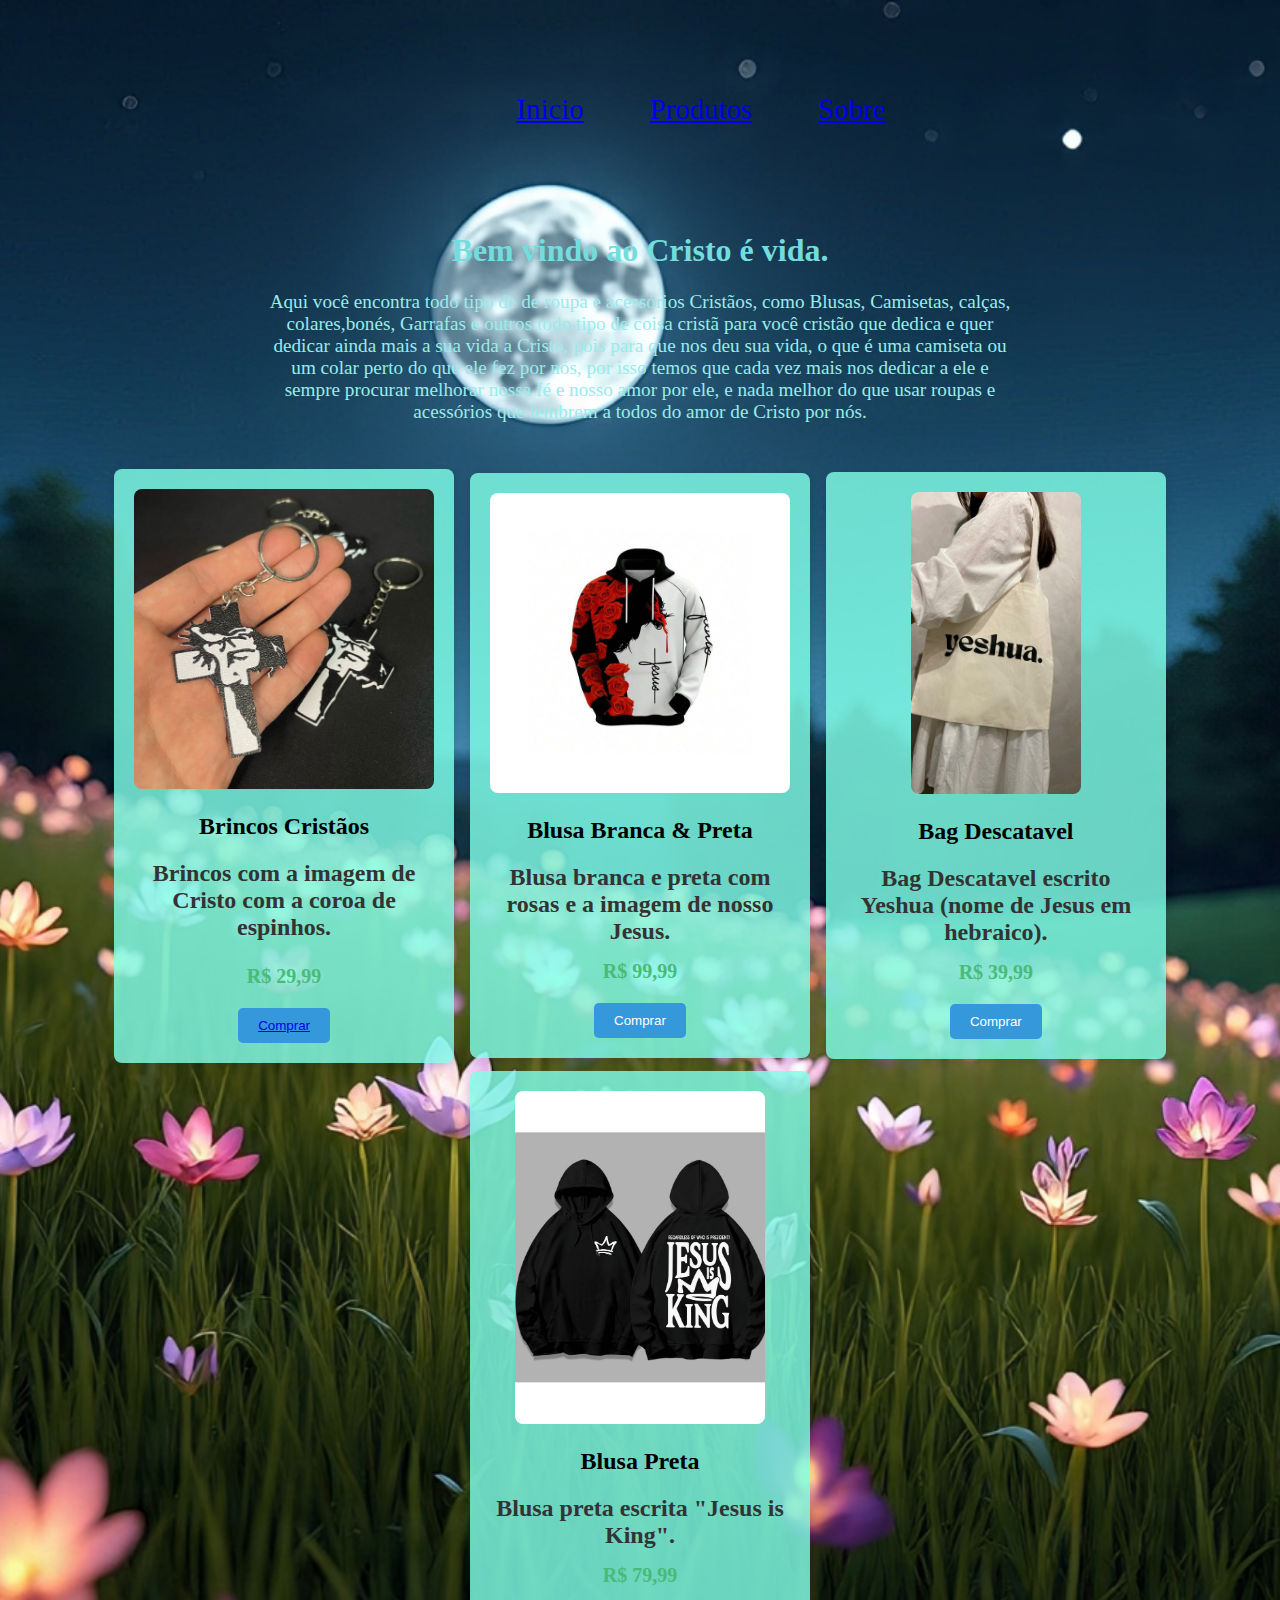
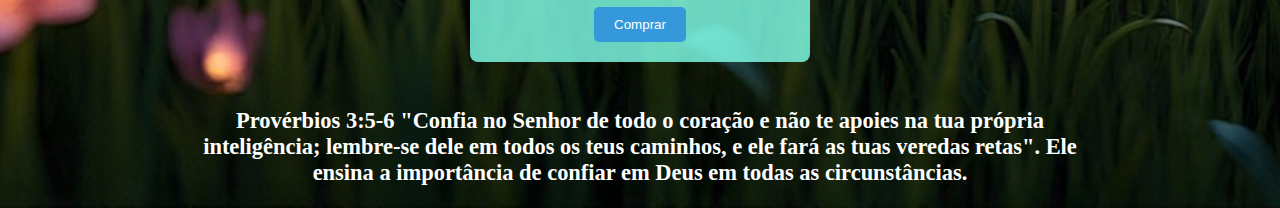
<file: site/index.html>
<!DOCTYPE html>
<html lang="pt-br">

<head>
    <meta charset="UTF-8">
    <meta name="viewport" content="width=device-width, initial-scale=1.0">
    <title>Cristo é vida</title>
    <link rel="stylesheet" href="principio.css">
    <link rel="icon" type="image/png" href="imagens\icon.jpg">
</head>

<body>
    <header>
        <div class="container2">
            <ul>
                <li><a rel="stylesheet" href="index.html"> Inicio </a></li>
                <li><a rel="stylesheet" href="produtos.html"> Produtos</a> </li>
                <li><a rel="stylesheet" href="Sobre.html"> Sobre </a></li>
            </ul>
        </div>
    </header>


    <main>
        <div>
            <h1>Bem vindo ao Cristo é vida.</h1>
        </div>
        <div class="text">
                <p>
                    Aqui você encontra todo tipo de de roupa e acessórios Cristãos, como Blusas, Camisetas, calças,
                    colares,bonés, Garrafas e outros todo tipo de coisa cristã para você cristão que dedica e quer
                    dedicar
                    ainda mais a sua vida a Cristo, pois para que nos deu sua vida, o que é uma camiseta ou um colar
                    perto
                    do que ele fez por nós, por isso temos que cada vez mais nos dedicar a ele e sempre procurar
                    melhorar
                    nossa fé e nosso amor por ele, e nada melhor do que usar roupas e acessórios que lembrem a todos do
                    amor
                    de Cristo por nós.
                </p>
        </div>

        <div class="container">
            <div class="card">
                <img src="imagens\1.chaveiro.jpg" alt="Produto 1">
                <h2> Brincos Cristãos </h2>
                <h3> Brincos com a imagem de Cristo com a coroa de espinhos. <Figure></Figure>
                </h3>
                <div class="price">R$ 29,99</div>
                <button><a rel="stylesheet" href="Brincos.html">Comprar</a></button>
            </div>

            <div class="card">
                <img src="imagens\2.Blusa.jpg" alt="Produto 2">
                <h2> Blusa Branca & Preta </h2>
                <h3> Blusa branca e preta com rosas e a imagem de nosso Jesus. </h3>
                <div class="price">R$ 99,99</div>
                <button>Comprar</button>
            </div>

            <div class="card">
                <img src="imagens\3.Bag.jpg" style="width: 170px;" alt="Produto 3">
                <h2> Bag Descatavel </h2>
                <h3> Bag Descatavel escrito Yeshua (nome de Jesus em hebraico). </h3>
                <div class="price">R$ 39,99</div>
                <button>Comprar</button>
            </div>


            <div class="card">
                <img src="imagens\4.Blusa.jpg" style="width: 250px;" alt="Produto 4">
                <h2> Blusa Preta </h2>
                <h3> Blusa preta escrita "Jesus is King".</h3>
                <div class="price">R$ 79,99</div>
                <button>Comprar</button>
            </div>

        </div>


    </main>

    <div class="text2">
        <h3><strong>Provérbios 3:5-6</strong> "Confia no Senhor de todo o coração e não te apoies na tua própria
            inteligência; lembre-se dele em todos os teus caminhos, e ele fará as tuas veredas retas". Ele ensina a
            importância de confiar em Deus em todas as circunstâncias. </h3>
    </div>

</body>

</html>
</file>
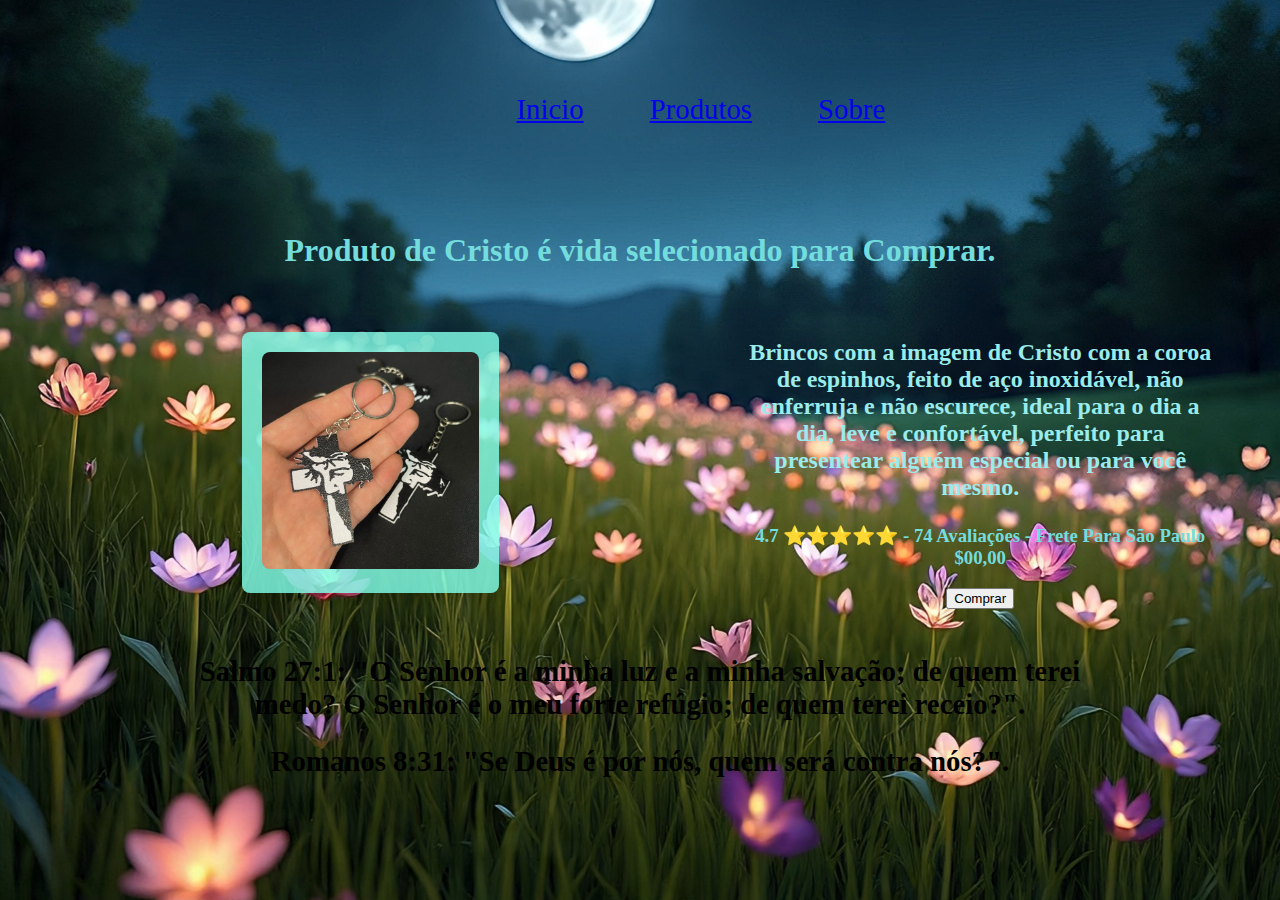
<file: site/Brincos.html>
<!DOCTYPE html>
<html lang="pt-br">

<head>
    <meta charset="UTF-8">
    <meta name="viewport" content="width=device-width, initial-scale=1.0">
    <title>Cristo é vida</title>
    <link rel="stylesheet" href="principio.css">
    <link rel="icon" type="image/png" href="imagens\icon.jpg">
</head>

<body>
    <header>
        <div class="container2">
            <ul>
                <li><a rel="stylesheet" href="index.html"> Inicio </a></li>
                <li><a rel="stylesheet" href="produtos.html"> Produtos</a> </li>
                <li><a rel="stylesheet" href="Sobre.html"> Sobre </a></li>
            </ul>
        </div>
    </header>


        <div>
            <h1>Produto de Cristo é vida selecionado para Comprar.</h1>
        </div>


        <div class="container3">
           
                <div style="width: 30%;"
                 class="card">
                <img src="imagens\1.chaveiro.jpg" alt="Produto 1">
                </div>
           
            
            <div >
                <h2>
                    <p>
                        Brincos com a imagem de Cristo com a coroa de espinhos, feito de aço inoxidável, não enferruja e
                        não escurece, ideal para o dia a dia, leve e confortável, perfeito para presentear alguém
                        especial ou para você mesmo.
                    </p>
                </h2>
                <H3 >4.7 ⭐⭐⭐⭐⭐ - 74 Avaliações - Frete Para São Paulo $00,00</H3>
                <button>Comprar</button>
            </div>

        </div>

        <div class="text2">
            <h2>
                Salmo 27:1: "O Senhor é a minha luz e a minha salvação; de quem terei medo? O Senhor é o meu forte
                refúgio; de quem terei receio?".
            </h2>
            <h2>
                Romanos 8:31: "Se Deus é por nós, quem será contra nós?".
            </h2>
        </div>

</body>

</html>
</file>
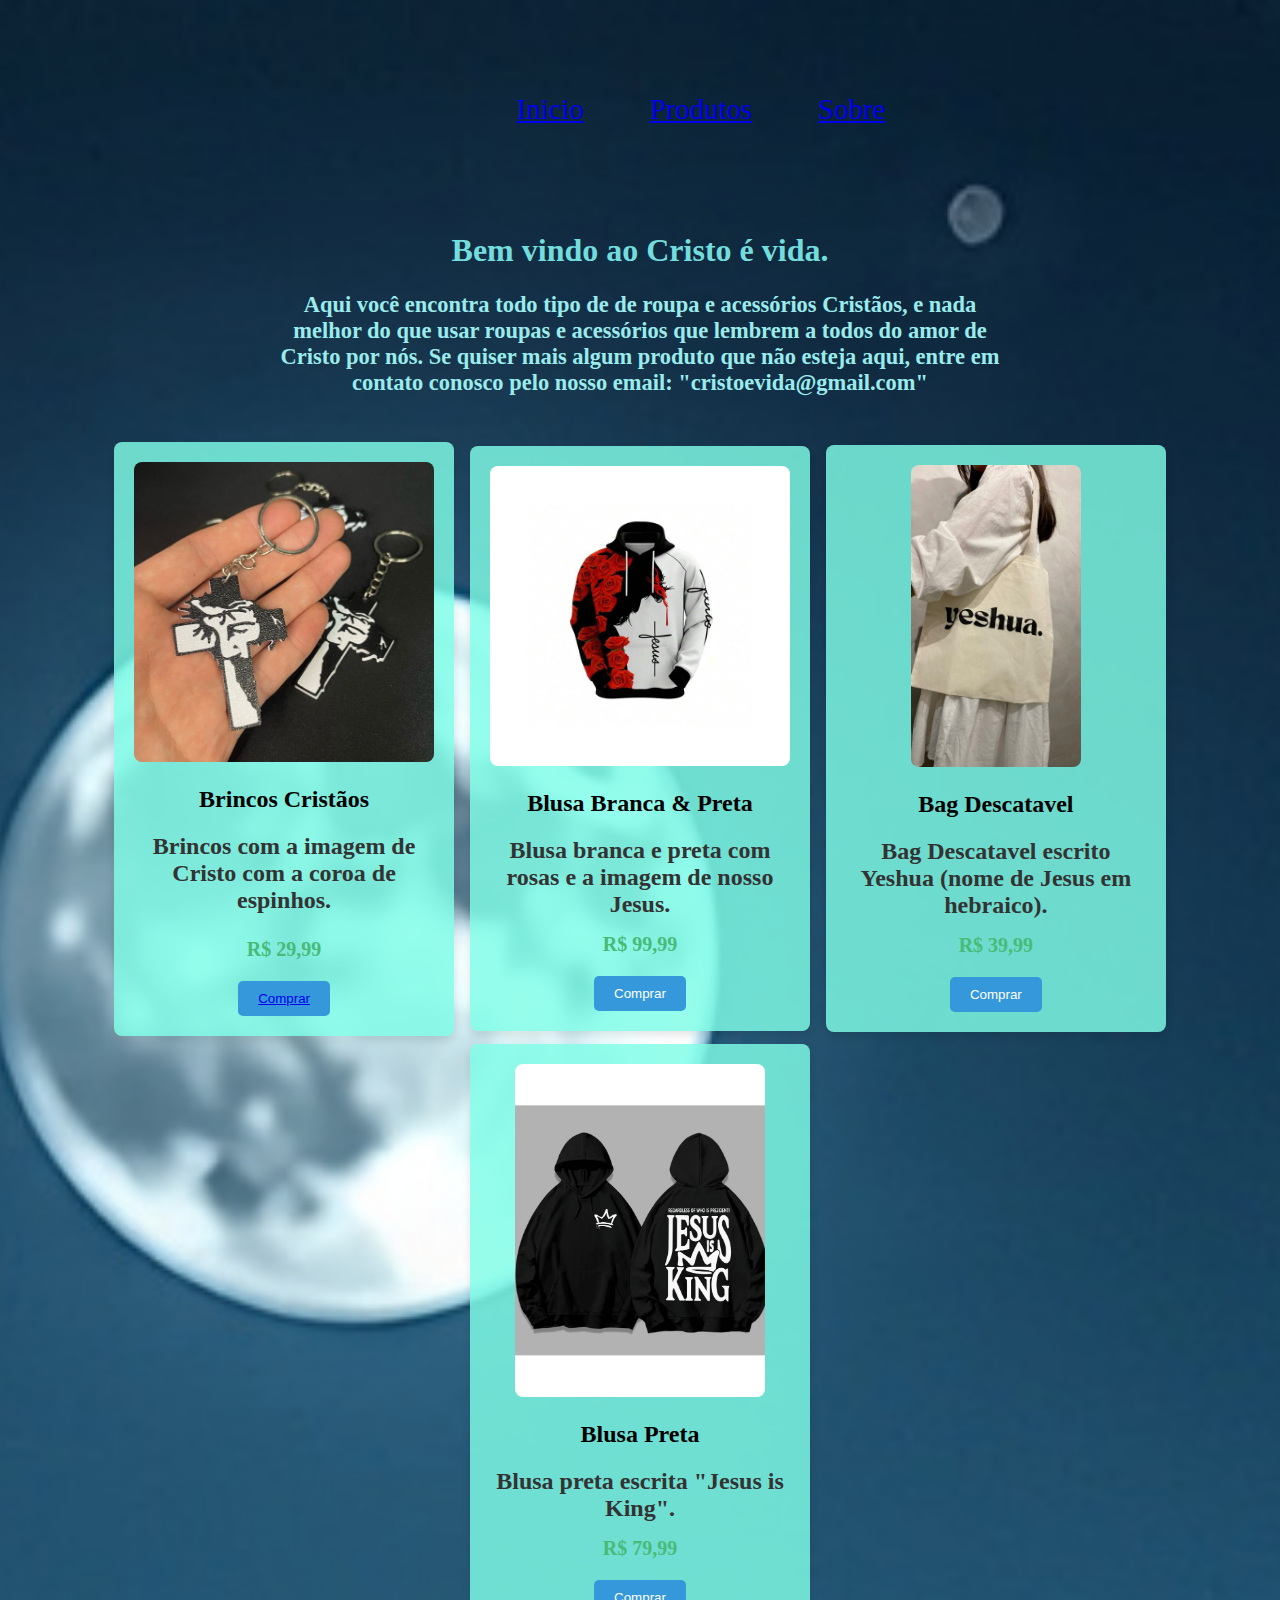
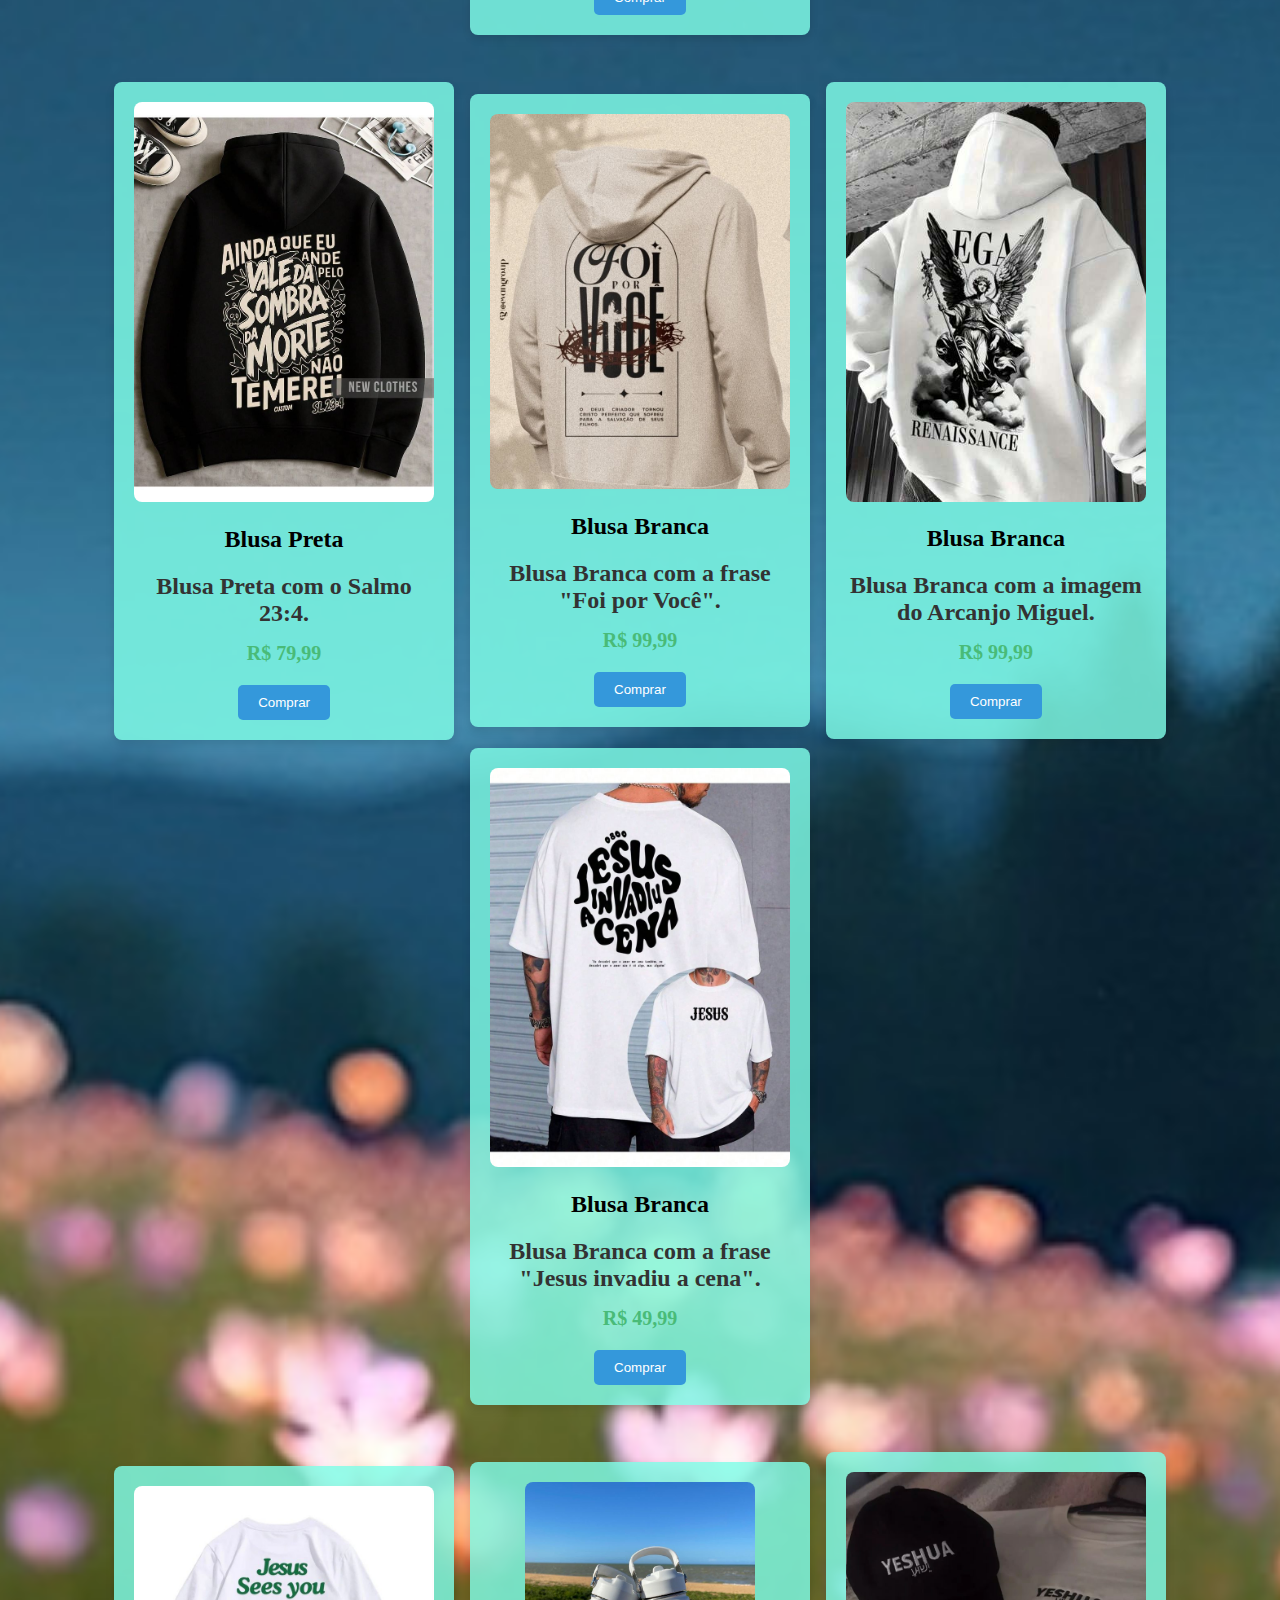
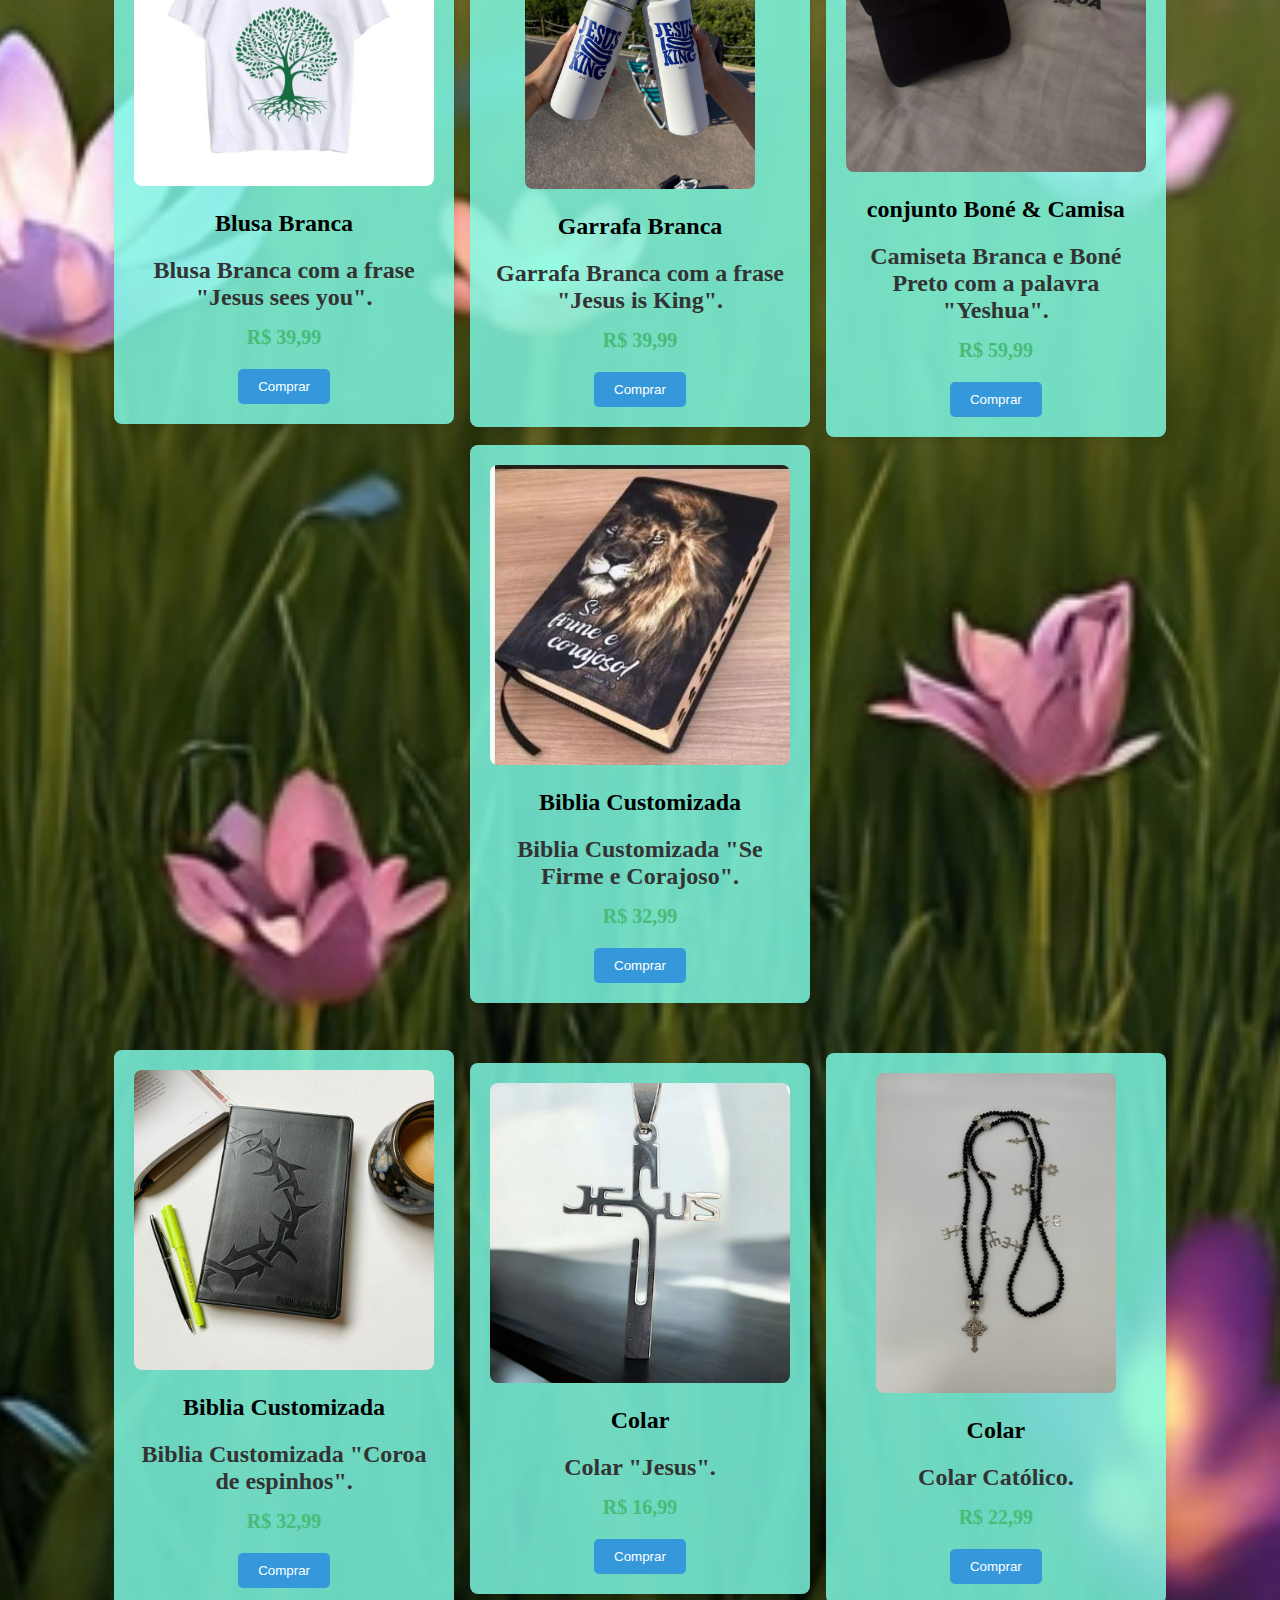
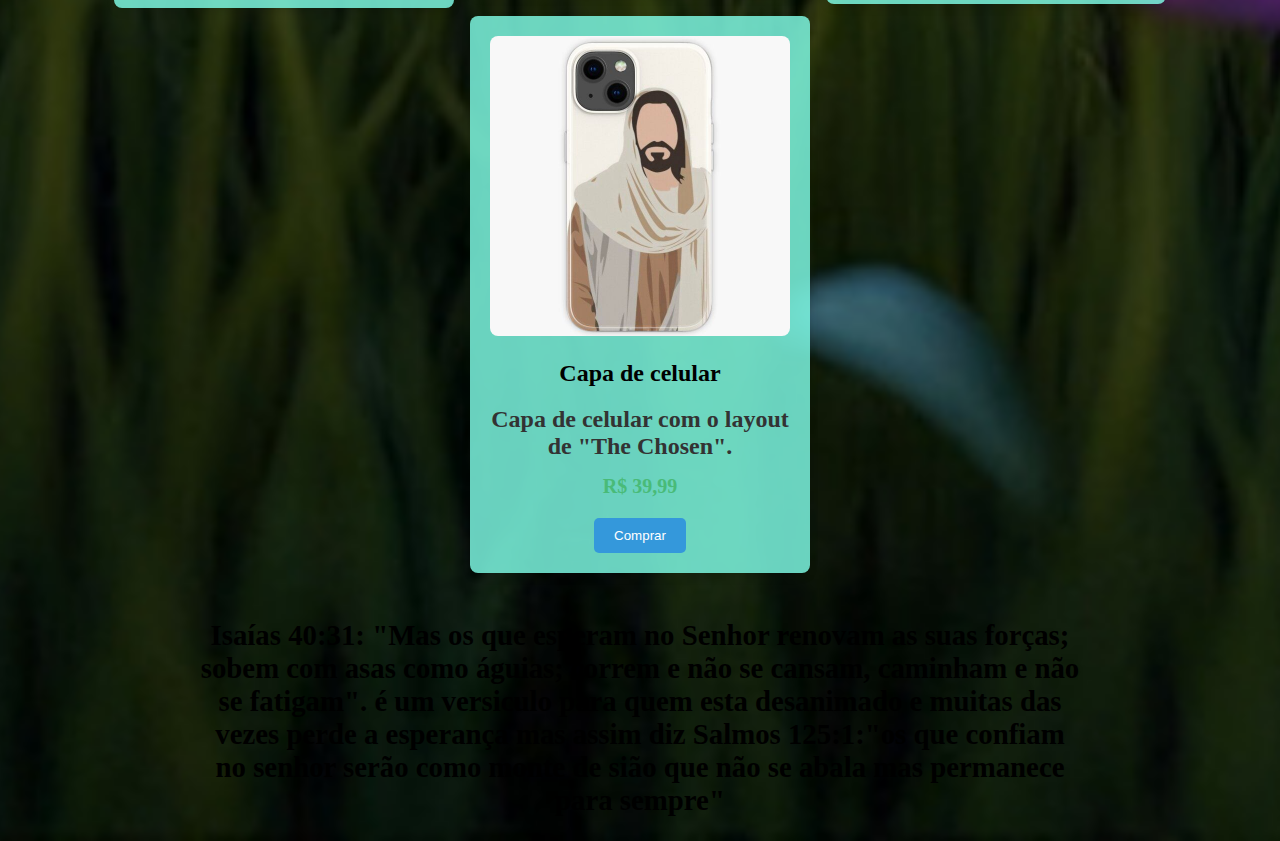
<file: site/produtos.html>
<!DOCTYPE html>
<html lang="pt-br">

<head>
    <meta charset="UTF-8">
    <meta name="viewport" content="width=device-width, initial-scale=1.0">
    <title>Cristo é vida</title>
    <link rel="stylesheet" href="principio.css">
    <link rel="icon" type="image/png" href="imagens\icon.jpg">
</head>

<body>
    <header>
        <div class="container2">
            <ul>
                <li><a rel="stylesheet" href="index.html"> Inicio </a></li>
                <li><a rel="stylesheet" href="produtos.html"> Produtos</a> </li>
                <li><a rel="stylesheet" href="Sobre.html"> Sobre </a></li>
            </ul>
        </div>
    </header>


    <main>
        <div>
            <h1>Bem vindo ao Cristo é vida.</h1>
        </div>
        <div class="text">
            <h3>
                <p>
                    Aqui você encontra todo tipo de de roupa e acessórios Cristãos, e nada melhor do que usar roupas e
                    acessórios que lembrem a todos do amor de Cristo por nós.
                    Se quiser mais algum produto que não esteja aqui, entre em contato conosco pelo nosso email:
                    "cristoevida@gmail.com"
                </p>
            </h3>
        </div>

        <div class="container">
            <div class="card">
                <img src="imagens\1.chaveiro.jpg" alt="Produto 1">
                <h2> Brincos Cristãos </h2>
                <h3> Brincos com a imagem de Cristo com a coroa de espinhos. <Figure></Figure>
                </h3>
                <div class="price">R$ 29,99</div>
                <button><a rel="stylesheet" href="Brincos.html">Comprar</a></button>
            </div>

            <div class="card">
                <img src="imagens\2.Blusa.jpg" alt="Produto 2">
                <h2> Blusa Branca & Preta </h2>
                <h3> Blusa branca e preta com rosas e a imagem de nosso Jesus. </h3>
                <div class="price">R$ 99,99</div>
                <button>Comprar</button>
            </div>

            <div class="card">
                <img src="imagens\3.Bag.jpg" style="width: 170px;" alt="Produto 3">
                <h2> Bag Descatavel </h2>
                <h3> Bag Descatavel escrito Yeshua (nome de Jesus em hebraico). </h3>
                <div class="price">R$ 39,99</div>
                <button>Comprar</button>
            </div>


            <div class="card">
                <img src="imagens\4.Blusa.jpg" style="width: 250px;" alt="Produto 4">
                <h2> Blusa Preta </h2>
                <h3> Blusa preta escrita "Jesus is King".</h3>
                <div class="price">R$ 79,99</div>
                <button>Comprar</button>
            </div>

        </div>

        <div class="container">
            <div class="card">
                <img src="imagens\5.Blusa.jpg" alt="Produto 5">
                <h2> Blusa Preta </h2>
                <h3> Blusa Preta com o Salmo 23:4. </h3>
                <div class="price">R$ 79,99</div>
                <button>Comprar</button>
            </div>

            <div class="card">
                <img src="imagens\6.Blusa.jpg" alt="Produto 6">
                <h2> Blusa Branca </h2>
                <h3> Blusa Branca com a frase "Foi por Você". </h3>
                <div class="price">R$ 99,99</div>
                <button>Comprar</button>

            </div>


            <div class="card">
                <img src="imagens\7.camiseta.jpg" alt="White T-shirt featuring Archangel Michael ">
                <h2> Blusa Branca </h2>
                <h3> Blusa Branca com a imagem do Arcanjo Miguel. </h3>
                <div class="price">R$ 99,99</div>
                <button>Comprar</button>

            </div>


            <div class="card">
                <img src="imagens\8.camiseta.jpg" alt="Produto 8">
                <h2> Blusa Branca </h2>
                <h3> Blusa Branca com a frase "Jesus invadiu a cena". </h3>
                <div class="price">R$ 49,99</div>
                <button>Comprar</button>

            </div>

        </div>

        <div class="container">
            <div class="card">
                <img src="imagens\9.camiseta.jpg" alt="Produto 9">
                <h2> Blusa Branca </h2>
                <h3> Blusa Branca com a frase "Jesus sees you". </h3>
                <div class="price">R$ 39,99</div>
                <button>Comprar</button>

            </div>


            <div class="card">
                <img src="imagens\10.Garrafa.jpg" style="width: 230px;" alt="Produto 10">
                <h2> Garrafa Branca </h2>
                <h3> Garrafa Branca com a frase "Jesus is King". </h3>
                <div class="price">R$ 39,99</div>
                <button>Comprar</button>

            </div>


            <div class="card">
                <img src="imagens\11.Bone.jpg" alt="Produto 11">
                <h2> conjunto Boné & Camisa </h2>
                <h3> Camiseta Branca e Boné Preto com a palavra "Yeshua". </h3>
                <div class="price">R$ 59,99</div>
                <button>Comprar</button>

            </div>


            <div class="card">
                <img src="imagens\12.biblia.jpg" alt="Produto 12">
                <h2> Biblia Customizada </h2>
                <h3> Biblia Customizada "Se Firme e Corajoso". </h3>
                <div class="price">R$ 32,99</div>
                <button>Comprar</button>

            </div>

        </div>


        <div class="container">
            <div class="card">
                <img src="imagens\13.Biblia.jpg" alt="Produto 13">
                <h2> Biblia Customizada</h2>
                <h3> Biblia Customizada "Coroa de espinhos". </h3>
                <div class="price">R$ 32,99</div>
                <button>Comprar</button>

            </div>


            <div class="card">
                <img src="imagens\14.colar.jpg" alt="Produto 14">
                <h2> Colar</h2>
                <h3> Colar "Jesus". </h3>
                <div class="price">R$ 16,99</div>
                <button>Comprar</button>

            </div>


            <div class="card">
                <img src="imagens\15.Colar.jpg" style="width: 240px;" alt="Produto 15">
                <h2> Colar</h2>
                <h3> Colar Católico. </h3>
                <div class="price">R$ 22,99</div>
                <button>Comprar</button>

            </div>


            <div class="card">
                <img src="imagens\16.Capinha.jpg" alt="Produto 16">
                <h2> Capa de celular</h2>
                <h3> Capa de celular com o layout de "The Chosen". </h3>
                <div class="price">R$ 39,99</div>
                <button>Comprar</button>

            </div>
        </div>
    </main>

    <div class="text">
        <h2>Isaías 40:31: "Mas os que esperam no Senhor renovam as suas forças; sobem com asas como águias; correm e não
            se cansam, caminham e não se fatigam". é um versiculo para quem esta desanimado e muitas das vezes
            perde a esperança mas assim diz Salmos 125:1:"os que confiam no senhor serão como monte de sião que não se abala mas
            permanece para sempre" </h2>
    </div>

</body>

</html>
</file>
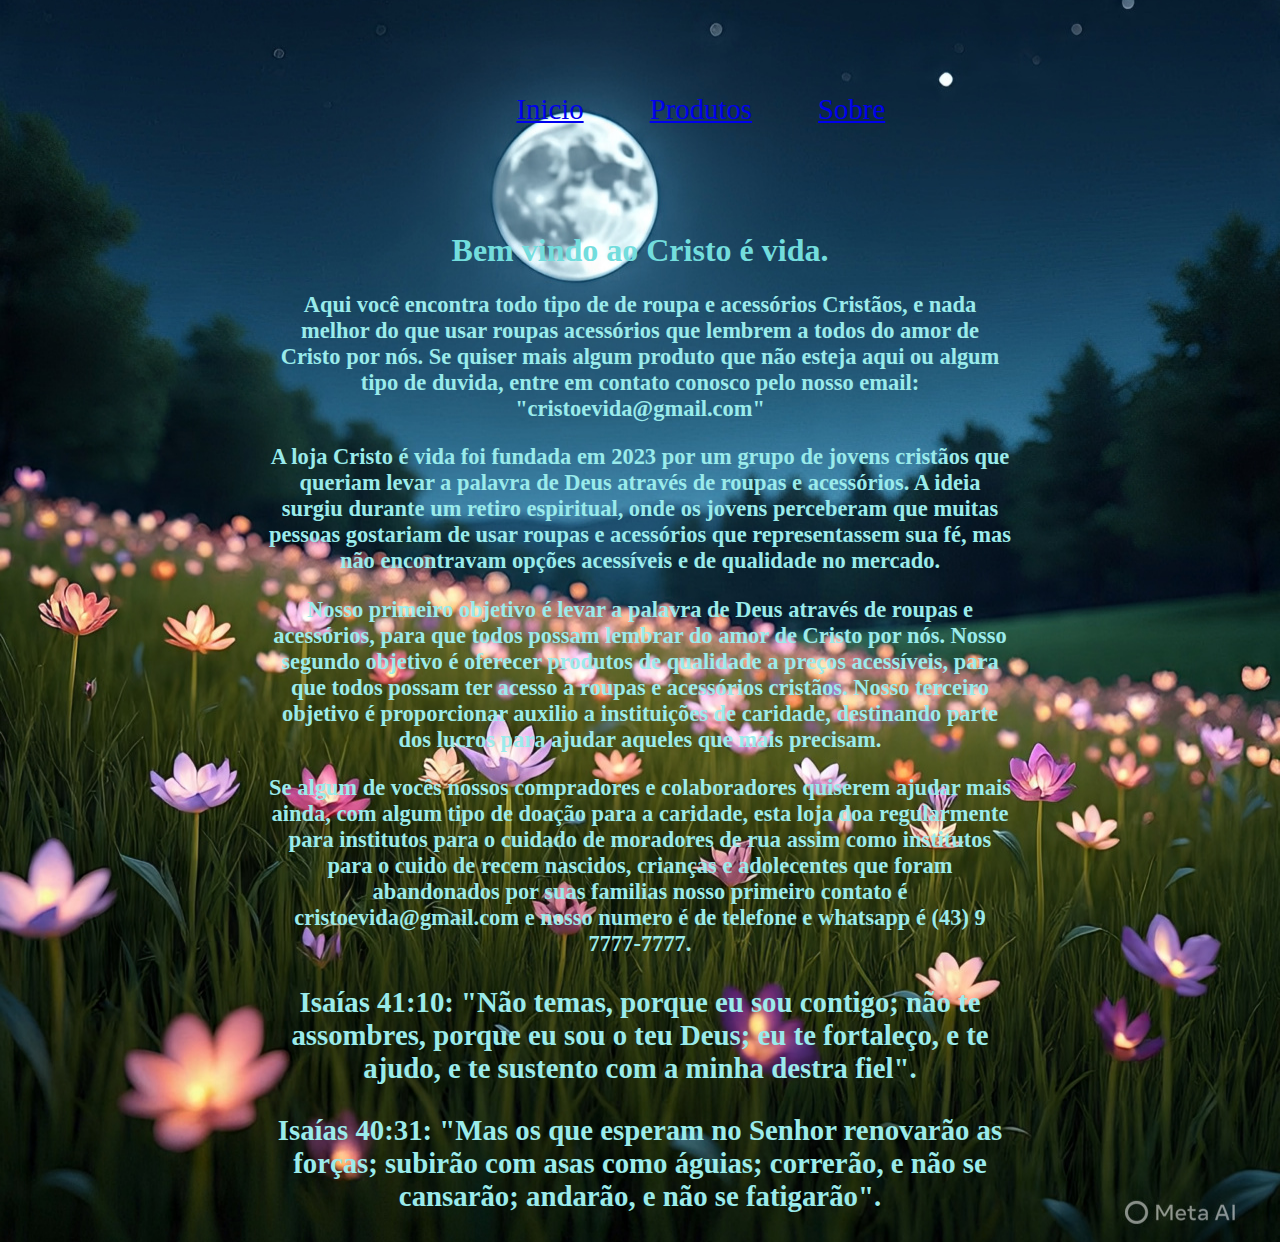
<file: site/Sobre.html>
<!DOCTYPE html>
<html lang="en">

<head>
    <meta charset="UTF-8">
    <meta name="viewport" content="width=device-width, initial-scale=1.0">
    <title>Sobre</title>
    <link rel="stylesheet" href="principio.css">
    <link rel="icon" type="image/png" href="site\imagens\icon.jpg">
</head>

<body>

    <body>
        <header>
            <div class="container2">
                <ul>
                    <li><a rel="stylesheet" href="index.html"> Inicio </a></li>
                    <li><a rel="stylesheet" href="produtos.html"> Produtos</a> </li>
                    <li><a rel="stylesheet" href="Sobre.html"> Sobre </a></li>
                </ul>
            </div>
        </header>


        <main>
            <div>
                <h1>Bem vindo ao Cristo é vida.</h1>
            </div>

            <div class="text">
                <h3>
                    <p>
                        Aqui você encontra todo tipo de de roupa e acessórios Cristãos, e nada melhor do que usar roupas
                        acessórios que lembrem a todos do amor de Cristo por nós. Se quiser mais algum produto que não
                        esteja aqui ou algum tipo de duvida, entre em contato conosco pelo nosso email:
                        "cristoevida@gmail.com"
                    </p>
                    <p>
                        A loja Cristo é vida foi fundada em 2023 por um grupo de jovens cristãos que queriam levar a
                        palavra de Deus através de roupas e acessórios. A ideia surgiu durante um retiro espiritual,
                        onde
                        os jovens perceberam que muitas pessoas gostariam de usar roupas e acessórios que representassem
                        sua fé, mas não encontravam opções acessíveis e de qualidade no mercado.
                    </p>
                    <p>
                        Nosso primeiro objetivo é levar a palavra de Deus através de roupas e acessórios, para que todos
                        possam lembrar do amor de Cristo por nós. Nosso segundo objetivo é oferecer produtos de
                        qualidade a preços acessíveis, para que todos possam ter acesso a roupas e acessórios cristãos.
                        Nosso terceiro objetivo é proporcionar auxilio a instituições de caridade, destinando parte dos
                        lucros para ajudar aqueles que mais precisam.
                    </p>
                    <p>
                        Se algum de vocês nossos compradores e colaboradores quiserem ajudar mais ainda, com algum tipo
                        de doação para a caridade, esta loja doa regularmente para institutos para o cuidado de
                        moradores de rua assim como institutos para o cuido de recem nascidos, crianças e adolecentes
                        que foram abandonados por suas familias nosso primeiro contato é cristoevida@gmail.com e
                        nosso numero é de telefone e whatsapp é (43) 9 7777-7777.
                    </p>
                </h3>

            </div>


            <div class="text">
                <h2>
                    <p>
                        Isaías 41:10: "Não temas, porque eu sou contigo; não te assombres, porque eu sou o teu Deus; eu
                        te fortaleço, e te ajudo, e te sustento com a minha destra fiel".
                    </p>
                    <p>
                        Isaías 40:31: "Mas os que esperam no Senhor renovarão as forças; subirão com asas como águias;
                        correrão, e não se cansarão; andarão, e não se fatigarão".
                    </p>
                </h2>
            </div>



        </main>
    </body>

</html>
</file>
<file: site/principio.css>
body {
    color: rgb(115, 221, 221);


    background-image: url("imagens/pastos3.jpeg");
    background-repeat: no-repeat;
    background-size: cover;
    background-position: center;


    header {
        padding-left: 27%;
        padding-right: 30%;
        padding-top: 15px;
        padding-bottom: 15px;
        gap: 10%;
        width: 100%;
        align-items: center;
        font-size: x-large;
    }

    p {
        color: #9aebeb;
    }

    main {
        margin-top: 20px;
        margin-bottom: 20px;
        padding-left: 8%;
        padding-right: 8%;
    }


    div {
        text-align: center;
    }

    ul {
        padding: 0;
        list-style-type: none;
    }

    li {
        font-size: larger;
        display: inline-block;
        padding-left: 30px;
        padding-right: 30px;
    }

    h2{
        color: #000000;
    }
    

    .container {
        display: grid;
        grid-template-columns: auto auto auto auto;
        margin-top: 45px;
        margin-bottom: 45px;
        gap: 8px;
        padding: 1px;
        align-items: center;
        display: flex;
        flex-wrap: wrap;
    }

    .container2 {
        display: grid;
        grid-template-columns: auto auto auto;
        margin-top: 45px;
        margin-bottom: 45px;
        gap: 8px;
        padding: 1px;
        align-items: center;

    }

    .container3 {
        display: grid;
        grid-template-columns: 3fr 2fr;
        margin-top: 45px;
        margin-bottom: 45px;
        margin-right: 50px ;
        gap: 8px;
        padding: 1px;
        align-items: center;
    }

    .text {
        text-align: center;
        font-size: larger;
        color: rgb(0, 0, 0);
        padding-left: 15%;
        padding-right: 15%;
        gap: 1px
    }

    .text2 {
        text-align: center;
        font-size: larger;
        color: rgb(255, 255, 255);
        padding-left: 15%;
        padding-right: 15%;
        gap: 1px
    }

    .card {
        width: 300px;
        background-color: #7ffce7d2;
        border-radius: 8px;
        box-shadow: 0 4px 8px rgba(0, 0, 0, 0.1);
        overflow: hidden;
        text-align: center;
        padding: 20px;
        transition: transform 0.3s ease;
        margin: auto;
    }

    .card:hover {
        transform: translateY(-10px);
    }

    .card img {
        width: 100%;
        height: auto;
        border-radius: 8px;
    }

    .card h3 {
        margin: 15px 0;
        font-size: 24px;
        color: #333;
    }

    .card p {
        font-size: 16px;
        color: #666;
        margin-bottom: 20px;
    }

    .card .price {
        font-size: 20px;
        color: #49bb78;
        margin-bottom: 20px;
        font-weight: bold;
    }

    .card button {
        padding: 10px 20px;
        background-color: #3498db;
        color: #fff;
        border: none;
        border-radius: 5px;
        cursor: pointer;
        transition: background-color 0.3s;
    }

    .card button:hover {
        background-color: #28b433;
    }



}

/*Tablet*/
@media screen and (min-width: 481px) and (max-width: 768px) {
    .colaboradores img {
        width: 25%;
    }

    body {
        font-size: 12px;

        header {
            padding-left: 0.1%;
            padding-right: 0.1%;
            padding-top: 15px;
            padding-bottom: 15px;
            gap: 2%;
            width: 100%;
            align-items: center;
            font-size: large;
        }
    }
}

/*Smartphone*/
@media (max-width: 480px) {
    .colaboradores img {
        width: 15%;
    }

    body {
        font-size: 10px;
        
        header {
            padding-left: 0.1%;
            padding-right: 0.1%;
            padding-top: 15px;
            padding-bottom: 15px;
            gap: 0%;
            width: 100%;
            align-items: center;
            font-size: large;
        }
    }

}
</file>
